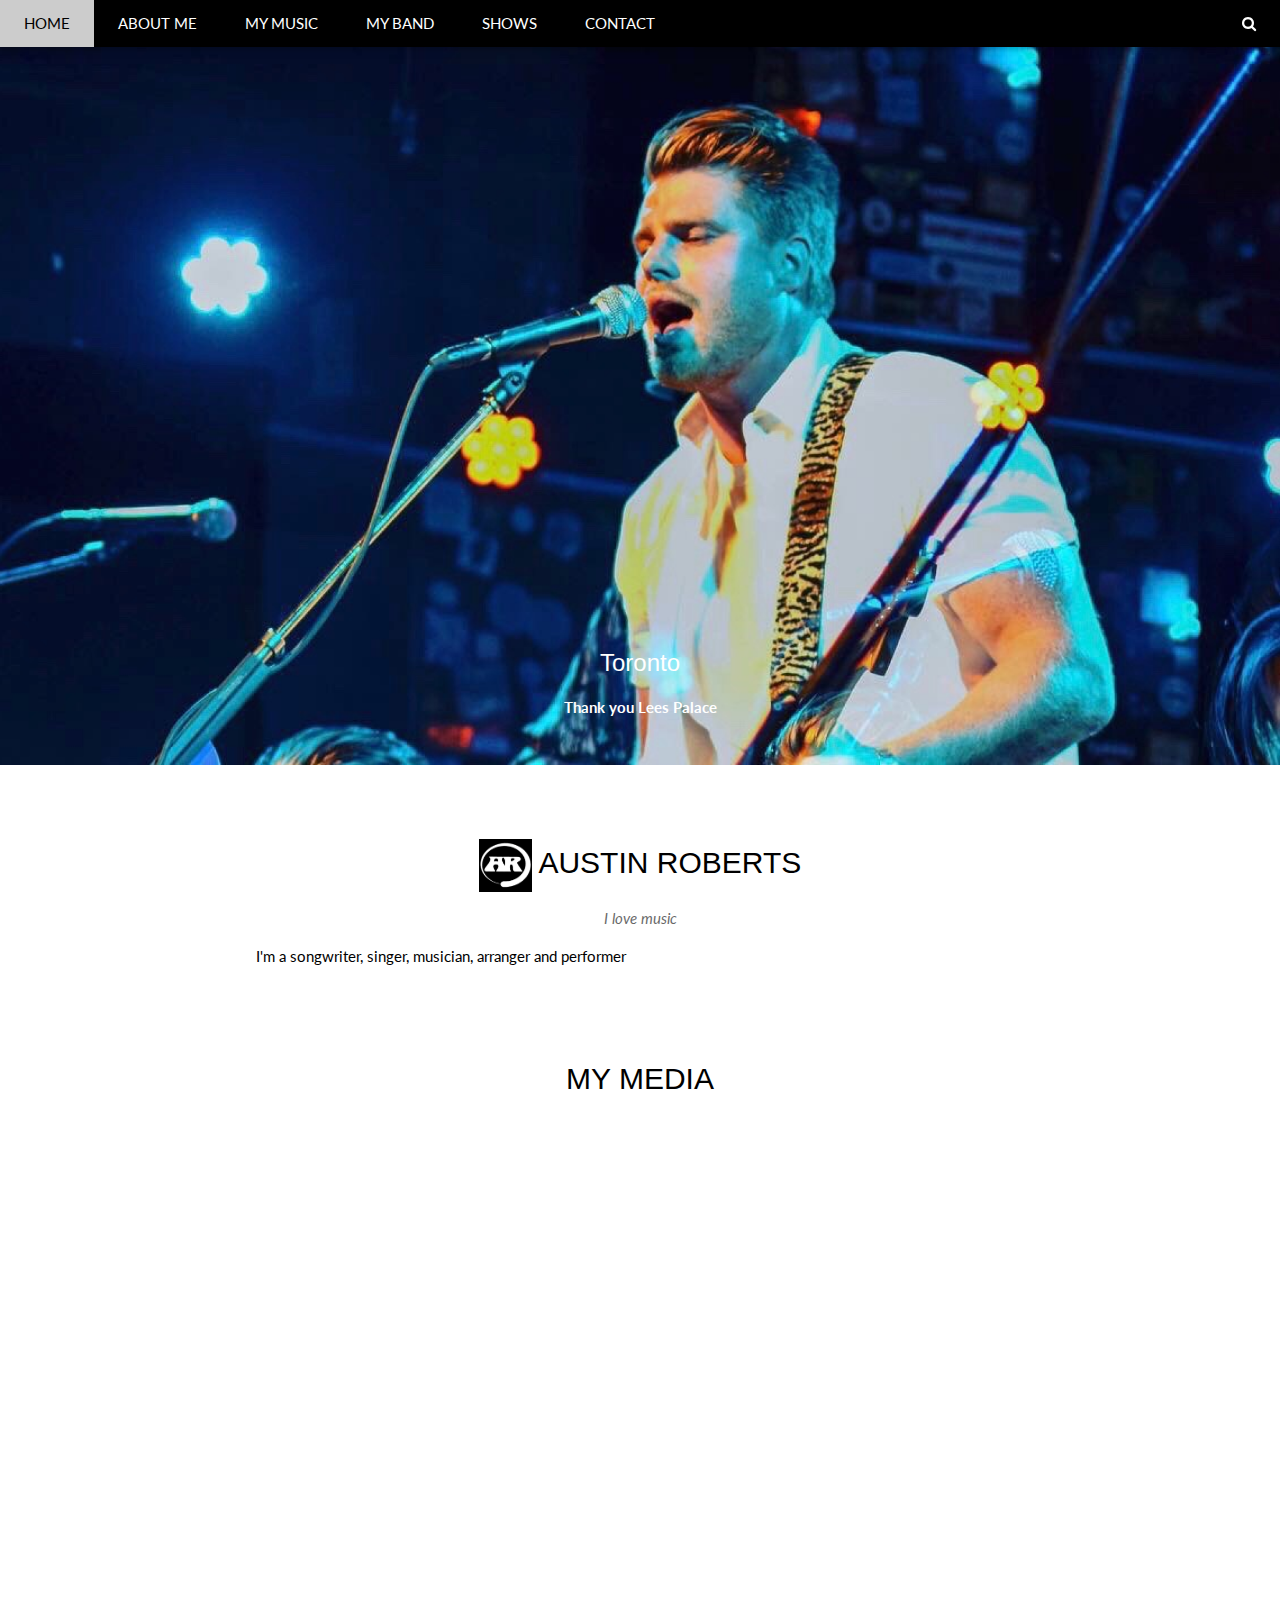
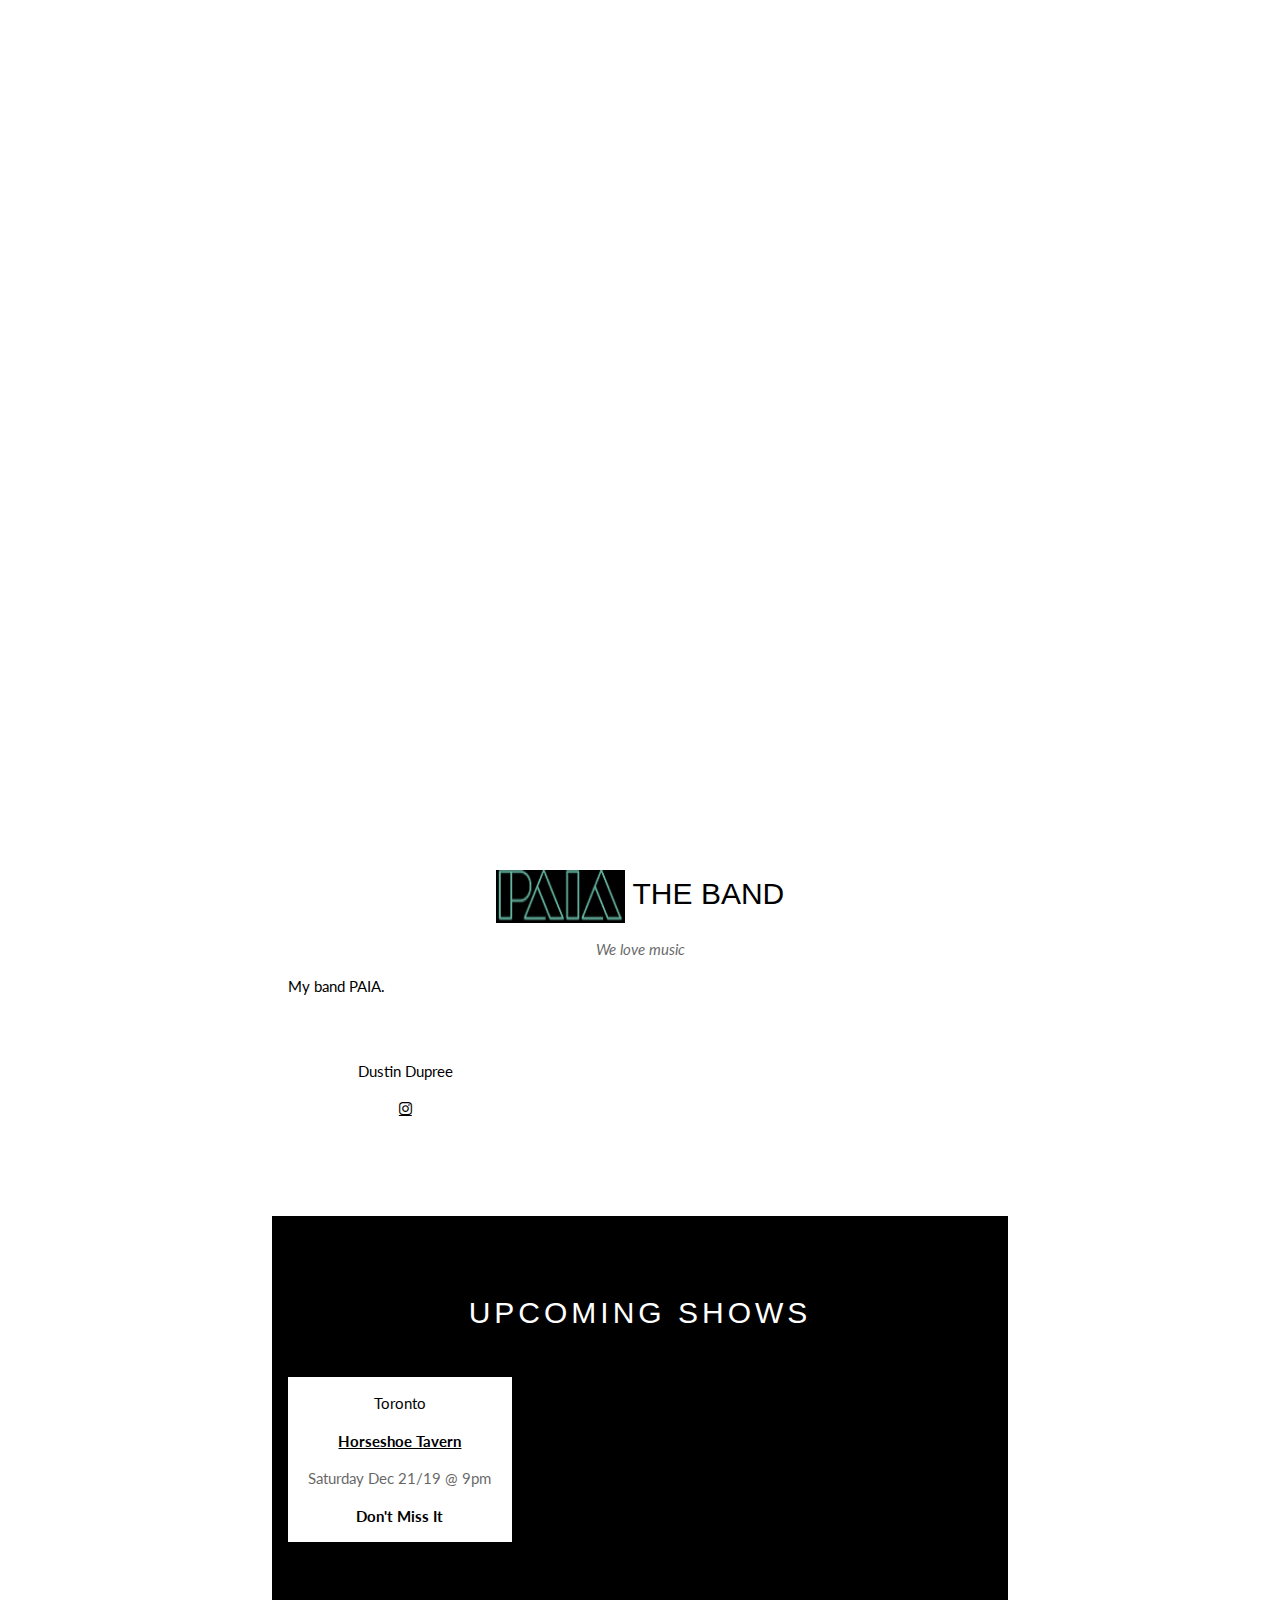
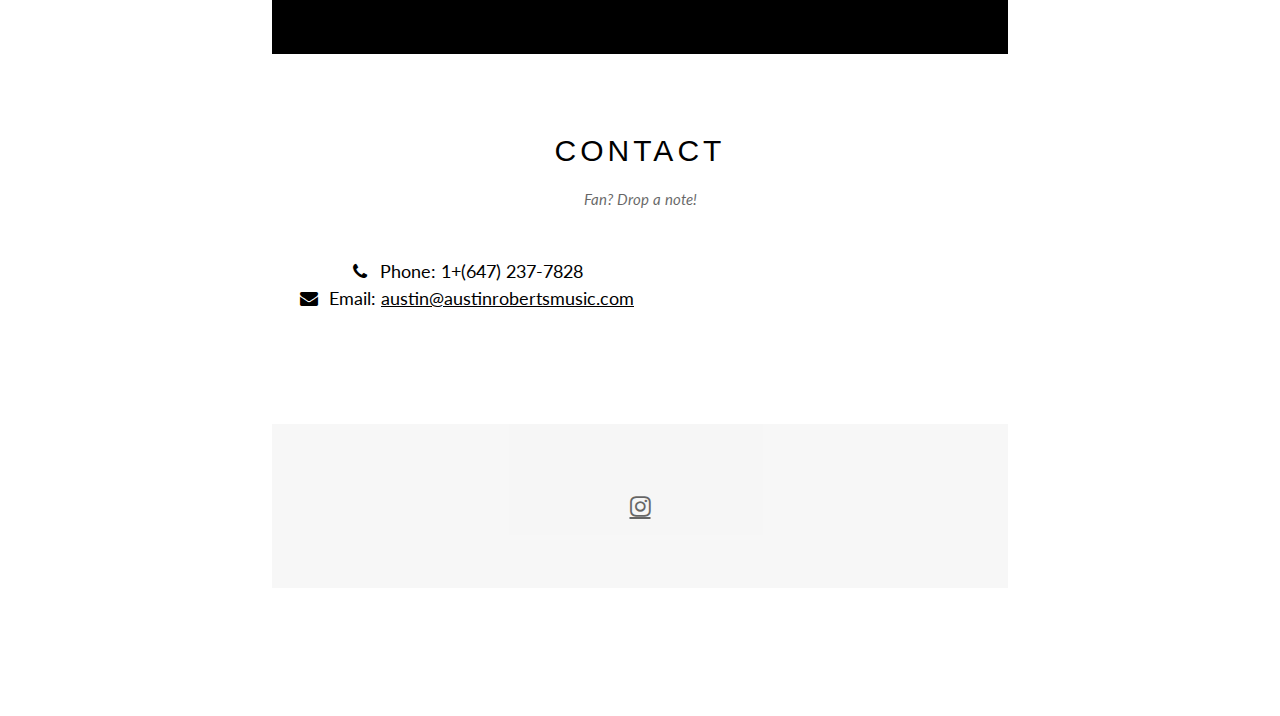
<file: index.html>
<!DOCTYPE html>
<html lang="en">
<title>Austin Roberts Music</title>
<meta charset="UTF-8">
<meta name="viewport" content="width=device-width, initial-scale=1">
<link href="style/style.css" rel="stylesheet">
<link rel="stylesheet" href="https://fonts.googleapis.com/css?family=Lato">
<link rel="stylesheet" href="https://cdnjs.cloudflare.com/ajax/libs/font-awesome/4.7.0/css/font-awesome.min.css">
<link rel="shortcut icon" href="images/AR_Logo_Negative.png" type="image/x-icon">
<style>
  body {
    font-family: "Lato", sans-serif
  }

  .mySlides {
    display: none
  }
</style>

<body>

  <!-- Navbar -->
  <div class="w3-top">
    <div class="w3-bar w3-black w3-card">
      <a class="w3-bar-item w3-button w3-padding-large w3-hide-medium w3-hide-large w3-right" href="javascript:void(0)"
        onclick="myFunction()" title="Toggle Navigation Menu"><i class="fa fa-bars"></i></a>
      <a href="#" class="w3-bar-item w3-button w3-padding-large">HOME</a>
      <a href="#about" class="w3-bar-item w3-button w3-padding-large w3-hide-small">ABOUT ME</a>
      <a href="#mymedia" class="w3-bar-item w3-button w3-padding-large w3-hide-small">MY MUSIC</a>
      <a href="#band" class="w3-bar-item w3-button w3-padding-large w3-hide-small">MY BAND</a>
      <a href="#tour" class="w3-bar-item w3-button w3-padding-large w3-hide-small">SHOWS</a>
      <a href="#contact" class="w3-bar-item w3-button w3-padding-large w3-hide-small">CONTACT</a>
      <!-- <div class="w3-dropdown-hover w3-hide-small">
      <button class="w3-padding-large w3-button" title="More">MORE <i class="fa fa-caret-down"></i></button>     
      <div class="w3-dropdown-content w3-bar-block w3-card-4">
        <a href="#" class="w3-bar-item w3-button">Merchandise</a>
        <a href="#" class="w3-bar-item w3-button">Extras</a>
        <a href="#" class="w3-bar-item w3-button">Media</a>
      </div>
    </div> -->
      <a href="javascript:void(0)" class="w3-padding-large w3-hover-red w3-hide-small w3-right"><i
          class="fa fa-search"></i></a>
    </div>
  </div>

  <!-- Navbar on small screens (remove the onclick attribute if you want the navbar to always show on top of the content when clicking on the links) -->
  <div id="navDemo" class="w3-bar-block w3-black w3-hide w3-hide-large w3-hide-medium w3-top" style="margin-top:46px">
    <a href="#band" class="w3-bar-item w3-button w3-padding-large" onclick="myFunction()">BAND</a>
    <a href="#tour" class="w3-bar-item w3-button w3-padding-large" onclick="myFunction()">SHOWS</a>
    <a href="#contact" class="w3-bar-item w3-button w3-padding-large" onclick="myFunction()">CONTACT</a>
    <!--<a href="#" class="w3-bar-item w3-button w3-padding-large" onclick="myFunction()">MERCH</a> -->
  </div>

  <!-- Page content -->
  <div class="w3-content" style="max-width:2000px;margin-top:46px">

    <!-- Automatic Slideshow Images -->
    <div class="mySlides w3-display-container w3-center">
      <img src="images/AustinPicforPage1.png" style="width:100%">
      <div class="w3-display-bottommiddle w3-container w3-text-white w3-padding-32 w3-hide-small">
        <h3>Toronto</h3>
        <p><b>Thank you Lees Palace</b></p>
      </div>
    </div>
    <div class="mySlides w3-display-container w3-center">
      <img src="images/AustinPicforPage2.png" style="width:100%">
      <div class="w3-display-bottommiddle w3-container w3-text-white w3-padding-32 w3-hide-small">
        <h3>Toronto</h3>
        <p><b>Thank you Lees Palace</b></p>
      </div>
    </div>
    <div class="mySlides w3-display-container w3-center">
      <img src="images/turntable.png" style="width:100%">
      <!--<div class="w3-display-bottommiddle w3-container w3-text-white w3-padding-32 w3-hide-small">
     <h3>Chicago</h3>
      <p><b>Thank you, Chicago - A night we won't forget.</b></p>    
    </div> -->
    </div>

    <!-- ABOUT Section -->
    <div class="w3-container w3-content w3-center w3-padding-64" style="max-width:800px" id="about">
      <h2> <img src="images/AR_Logo_Negative.png" width="53" height="53"> AUSTIN ROBERTS</h2>
      <p class="w3-opacity"><i>I love music</i></p>
      <p class="w3-justify">I'm a songwriter, singer, musician, arranger and performer</p>

      <!--MY MEDIA   Section-->
      <div class="w3-container w3-content w3-center w3-padding-64" style="max-width:800px" id="mymedia">
        <h2>MY MEDIA</h2>
        <iframe width="560" height="315" src="https://www.youtube.com/embed/MoENAIfZbx4" frameborder="0"
          allow="accelerometer; autoplay; encrypted-media; gyroscope; picture-in-picture" allowfullscreen></iframe>
        <iframe width="560" height="315" src="https://www.youtube.com/embed/IVnEy88Qh2M" frameborder="0"
          allow="accelerometer; autoplay; encrypted-media; gyroscope; picture-in-picture" allowfullscreen></iframe>
        <iframe width="560" height="315" src="https://www.youtube.com/embed/BJOqoyNuRts" frameborder="0"
          allow="accelerometer; autoplay; encrypted-media; gyroscope; picture-in-picture" allowfullscreen></iframe>
        <iframe width="560" height="315" src="https://www.youtube.com/embed/3joly2wavLg" frameborder="0"
          allow="accelerometer; autoplay; encrypted-media; gyroscope; picture-in-picture" allowfullscreen></iframe>
        <iframe width="560" height="315" src="https://www.youtube.com/embed/7RoAqRHrm2U" frameborder="0"
          allow="accelerometer; autoplay; encrypted-media; gyroscope; picture-in-picture" allowfullscreen></iframe>
        <iframe width="560" height="315" src="https://www.youtube.com/embed/1vWTYYdgbOM" frameborder="0"
          allow="accelerometer; autoplay; encrypted-media; gyroscope; picture-in-picture" allowfullscreen></iframe>
        <iframe width="560" height="315" src="https://www.youtube.com/embed/DS2dHeN7Hxw" frameborder="0"
          allow="accelerometer; autoplay; encrypted-media; gyroscope; picture-in-picture" allowfullscreen></iframe>
        <iframe width="560" height="315" src="https://www.youtube.com/embed/6AmZsZasUtg" frameborder="0"
          allow="accelerometer; autoplay; encrypted-media; gyroscope; picture-in-picture" allowfullscreen></iframe>
        <iframe width="560" height="315" src="https://www.youtube.com/embed/xfEqwbAiO8o" frameborder="0"
          allow="accelerometer; autoplay; encrypted-media; gyroscope; picture-in-picture" allowfullscreen></iframe>

        <!-- The Band Section -->
        <div class="w3-container w3-content w3-center w3-padding-64" style="max-width:800px" id="band">
          <h2><a href="https://www.instagram.com/paiatheband/" target="_blank"><img src="images/paia-logo3.png"
                width="129" height="53"></a> THE BAND</h2>
          <p class="w3-opacity"><i>We love music</i></p>
          <p class="w3-justify">My band PAIA.</p>
          <div class="w3-row w3-padding-32">
            <div class="w3-third">
              <p>Dustin Dupree</p>
              <a href="https://www.instagram.com/dustindupreemusic/" target="_blank" <i
                class="fa fa-instagram w3-hover-opacity"></i></a>
              <!--<img src="/w3images/bandmember.jpg" class="w3-round w3-margin-bottom" alt="Random Name" style="width:60%"> -->
            </div>
          </div>
        </div>

        <!-- The Tour Section -->
        <div class="w3-black" id="tour">
          <div class="w3-container w3-content w3-padding-64" style="max-width:800px">
            <h2 class="w3-wide w3-center">UPCOMING SHOWS</h2>
            <!-- <p class="w3-opacity w3-center"><i>Remember to book your tickets!</i></p><br>-->

            <!-- <ul class="w3-ul w3-border w3-white w3-text-grey">
        <li class="w3-padding">September <span class="w3-tag w3-red w3-margin-left">Sold out</span></li>
        <li class="w3-padding">October <span class="w3-tag w3-red w3-margin-left">Sold out</span></li>
        <li class="w3-padding">November <span class="w3-badge w3-right w3-margin-right">3</span></li> -->
            </ul>

            <div class="w3-row-padding w3-padding-32" style="margin:0 -16px">
              <div class="w3-third w3-margin-bottom">
                <!--<img src="/w3images/newyork.jpg" alt="New York" style="width:100%" class="w3-hover-opacity"> -->
                <div class="w3-container w3-white">
                  <p>Toronto</p>
                  <p><a href="https://www.horseshoetavern.com/e/a-fellow-ship-77374353775/" target="_blank">
                      <b>Horseshoe Tavern</b>
                    </a>
                  </p>
                  <p class="w3-opacity">Saturday Dec 21/19 @ 9pm</p>
                  <p><b>Don't Miss It</b></p>
                  <!-- <button class="w3-button w3-black w3-margin-bottom" onclick="document.getElementById('ticketModal').style.display='block'">Buy Tickets</button> -->
                </div>
              </div>
              <!--<div class="w3-third w3-margin-bottom">
          <img src="/w3images/paris.jpg" alt="Paris" style="width:100%" class="w3-hover-opacity">
          <div class="w3-container w3-white">
            <p><b>Paris</b></p>
            <p class="w3-opacity">Sat 28 Nov 2016</p>
            <p>Praesent tincidunt sed tellus ut rutrum sed vitae justo.</p>
            <button class="w3-button w3-black w3-margin-bottom" onclick="document.getElementById('ticketModal').style.display='block'">Buy Tickets</button>
          </div>
        </div>
        <div class="w3-third w3-margin-bottom">
          <img src="/w3images/sanfran.jpg" alt="San Francisco" style="width:100%" class="w3-hover-opacity">
          <div class="w3-container w3-white">
            <p><b>San Francisco</b></p>
            <p class="w3-opacity">Sun 29 Nov 2016</p>
            <p>Praesent tincidunt sed tellus ut rutrum sed vitae justo.</p>
            <button class="w3-button w3-black w3-margin-bottom" onclick="document.getElementById('ticketModal').style.display='block'">Buy Tickets</button>
          </div>
        </div> -->
            </div>
          </div>
        </div>

        <!-- Ticket Modal -->
        <!-- <div id="ticketModal" class="w3-modal">
    <div class="w3-modal-content w3-animate-top w3-card-4">
      <header class="w3-container w3-teal w3-center w3-padding-32"> 
        <span onclick="document.getElementById('ticketModal').style.display='none'" 
       class="w3-button w3-teal w3-xlarge w3-display-topright">×</span>
        <h2 class="w3-wide"><i class="fa fa-suitcase w3-margin-right"></i>Tickets</h2>
      </header>
      <div class="w3-container">
        <p><label><i class="fa fa-shopping-cart"></i> Tickets, $15 per person</label></p>
        <input class="w3-input w3-border" type="text" placeholder="How many?">
        <p><label><i class="fa fa-user"></i> Send To</label></p>
        <input class="w3-input w3-border" type="text" placeholder="Enter email">
        <button class="w3-button w3-block w3-teal w3-padding-16 w3-section w3-right">PAY <i class="fa fa-check"></i></button>
        <button class="w3-button w3-red w3-section" onclick="document.getElementById('ticketModal').style.display='none'">Close <i class="fa fa-remove"></i></button>
        <p class="w3-right">Need <a href="#" class="w3-text-blue">help?</a></p>
      </div>
    </div>
  </div>  -->

        <!-- The Contact Section -->
        <div class="w3-container w3-content w3-padding-64" style="max-width:800px" id="contact">
          <h2 class="w3-wide w3-center">CONTACT</h2>
          <p class="w3-opacity w3-center"><i>Fan? Drop a note!</i></p>
          <div class="w3-row w3-padding-32">
            <div class="w3-col m6 w3-large w3-margin-bottom">
              <!--<i class="fa fa-map-marker" style="width:30px"></i> Chicago, US<br>-->
              <i class="fa fa-phone" style="width:30px"></i> Phone: 1+(647) 237-7828<br>
              <i class="fa fa-envelope" style="width:30px"> </i> Email: <a href="mailto:austin@austinrobertsmusic.com">
                austin@austinrobertsmusic.com </a><br>
            </div>
            <!-- <div class="w3-col m6">
	          <form action="mailto:austin@austinrobertsmusic.com" method="post" enctype="text/plain">
            <div class="w3-row-padding" style="margin:0 -16px 8px -16px">
            <div class="w3-half">
              <input class="w3-input w3-border" type="text" placeholder="Name" required name="Name">
            </div>
            <div class="w3-half">
              <input class="w3-input w3-border" type="text" placeholder="Email" required name="Email">
            </div>           	
			</div>
			 <input class="w3-input w3-border" type="text" placeholder="Message" required name="Message">
          <button class="w3-button w3-black w3-section w3-right" type="submit">SEND</button>
          <button class="w3-button w3-black w3-section w3-right" type="reset">RESET</button> -->
            <!-- <input type="reset" value="Reset"> -->
            <!-- </form>
		</div> -->
            <!-- <div class="w3-col m6">
        <form action="/action_page.php" target="_blank">
          <div class="w3-row-padding" style="margin:0 -16px 8px -16px">
            <div class="w3-half">
              <input class="w3-input w3-border" type="text" placeholder="Name" required name="Name">
            </div>
            <div class="w3-half">
              <input class="w3-input w3-border" type="text" placeholder="Email" required name="Email">
            </div>
          </div>
          <input class="w3-input w3-border" type="text" placeholder="Message" required name="Message">
          <button class="w3-button w3-black w3-section w3-right" type="submit">SEND</button>
        </form>
      </div>
    </div>-->
          </div>

          <!-- End Page Content -->
        </div>

        <!-- Image of location/map -->
        <!--<img src="/w3images/map.jpg" class="w3-image w3-greyscale-min" style="width:100%"> -->

        <!-- Footer -->
        <footer class="w3-container w3-padding-64 w3-center w3-opacity w3-light-grey w3-xlarge">
          <!-- <i class="fa fa-facebook-official w3-hover-opacity"></i> -->
          <a href="https://www.instagram.com/paiatheband/" target="_blank" <i
            class="fa fa-instagram w3-hover-opacity"></i></a>
          <!--  <i class="fa fa-snapchat w3-hover-opacity"></i>
  <i class="fa fa-pinterest-p w3-hover-opacity"></i>
  <i class="fa fa-twitter w3-hover-opacity"></i>
  <i class="fa fa-linkedin w3-hover-opacity"></i>
  <p class="w3-medium">Powered by <a href="https://www.w3schools.com/w3css/default.asp" target="_blank">w3.css</a></p> -->
        </footer>

        <script>
          // Automatic Slideshow - change image every 4 seconds
          var myIndex = 0;
          carousel();

          function carousel() {
            var i;
            var x = document.getElementsByClassName("mySlides");
            for (i = 0; i < x.length; i++) {
              x[i].style.display = "none";
            }
            myIndex++;
            if (myIndex > x.length) { myIndex = 1 }
            x[myIndex - 1].style.display = "block";
            setTimeout(carousel, 4000);
          }

          // Used to toggle the menu on small screens when clicking on the menu button
          function myFunction() {
            var x = document.getElementById("navDemo");
            if (x.className.indexOf("w3-show") == -1) {
              x.className += " w3-show";
            } else {
              x.className = x.className.replace(" w3-show", "");
            }
          }

          // When the user clicks anywhere outside of the modal, close it
          var modal = document.getElementById('ticketModal');
          window.onclick = function (event) {
            if (event.target == modal) {
              modal.style.display = "none";
            }
          }
        </script>

</body>

</html>
</file>
<file: style/style.css>
/* W3.CSS 4.13 June 2019 by Jan Egil and Borge Refsnes */
html{box-sizing:border-box}*,*:before,*:after{box-sizing:inherit}
/* Extract from normalize.css by Nicolas Gallagher and Jonathan Neal git.io/normalize */
html{-ms-text-size-adjust:100%;-webkit-text-size-adjust:100%}body{margin:0}
article,aside,details,figcaption,figure,footer,header,main,menu,nav,section{display:block}summary{display:list-item}
audio,canvas,progress,video{display:inline-block}progress{vertical-align:baseline}
audio:not([controls]){display:none;height:0}[hidden],template{display:none}
a{background-color:transparent}a:active,a:hover{outline-width:0}
abbr[title]{border-bottom:none;text-decoration:underline;text-decoration:underline dotted}
b,strong{font-weight:bolder}dfn{font-style:italic}mark{background:#ff0;color:#000}
small{font-size:80%}sub,sup{font-size:75%;line-height:0;position:relative;vertical-align:baseline}
sub{bottom:-0.25em}sup{top:-0.5em}figure{margin:1em 40px}img{border-style:none}
code,kbd,pre,samp{font-family:monospace,monospace;font-size:1em}hr{box-sizing:content-box;height:0;overflow:visible}
button,input,select,textarea,optgroup{font:inherit;margin:0}optgroup{font-weight:bold}
button,input{overflow:visible}button,select{text-transform:none}
button,[type=button],[type=reset],[type=submit]{-webkit-appearance:button}
button::-moz-focus-inner,[type=button]::-moz-focus-inner,[type=reset]::-moz-focus-inner,[type=submit]::-moz-focus-inner{border-style:none;padding:0}
button:-moz-focusring,[type=button]:-moz-focusring,[type=reset]:-moz-focusring,[type=submit]:-moz-focusring{outline:1px dotted ButtonText}
fieldset{border:1px solid #c0c0c0;margin:0 2px;padding:.35em .625em .75em}
legend{color:inherit;display:table;max-width:100%;padding:0;white-space:normal}textarea{overflow:auto}
[type=checkbox],[type=radio]{padding:0}
[type=number]::-webkit-inner-spin-button,[type=number]::-webkit-outer-spin-button{height:auto}
[type=search]{-webkit-appearance:textfield;outline-offset:-2px}
[type=search]::-webkit-search-decoration{-webkit-appearance:none}
::-webkit-file-upload-button{-webkit-appearance:button;font:inherit}
/* End extract */
html,body{font-family:Verdana,sans-serif;font-size:15px;line-height:1.5}html{overflow-x:hidden}
h1{font-size:36px}h2{font-size:30px}h3{font-size:24px}h4{font-size:20px}h5{font-size:18px}h6{font-size:16px}.w3-serif{font-family:serif}
h1,h2,h3,h4,h5,h6{font-family:"Segoe UI",Arial,sans-serif;font-weight:400;margin:10px 0}.w3-wide{letter-spacing:4px}
hr{border:0;border-top:1px solid #eee;margin:20px 0}
.w3-image{max-width:100%;height:auto}img{vertical-align:middle}a{color:inherit}
.w3-table,.w3-table-all{border-collapse:collapse;border-spacing:0;width:100%;display:table}.w3-table-all{border:1px solid #ccc}
.w3-bordered tr,.w3-table-all tr{border-bottom:1px solid #ddd}.w3-striped tbody tr:nth-child(even){background-color:#f1f1f1}
.w3-table-all tr:nth-child(odd){background-color:#fff}.w3-table-all tr:nth-child(even){background-color:#f1f1f1}
.w3-hoverable tbody tr:hover,.w3-ul.w3-hoverable li:hover{background-color:#ccc}.w3-centered tr th,.w3-centered tr td{text-align:center}
.w3-table td,.w3-table th,.w3-table-all td,.w3-table-all th{padding:8px 8px;display:table-cell;text-align:left;vertical-align:top}
.w3-table th:first-child,.w3-table td:first-child,.w3-table-all th:first-child,.w3-table-all td:first-child{padding-left:16px}
.w3-btn,.w3-button{border:none;display:inline-block;padding:8px 16px;vertical-align:middle;overflow:hidden;text-decoration:none;color:inherit;background-color:inherit;text-align:center;cursor:pointer;white-space:nowrap}
.w3-btn:hover{box-shadow:0 8px 16px 0 rgba(0,0,0,0.2),0 6px 20px 0 rgba(0,0,0,0.19)}
.w3-btn,.w3-button{-webkit-touch-callout:none;-webkit-user-select:none;-khtml-user-select:none;-moz-user-select:none;-ms-user-select:none;user-select:none}   
.w3-disabled,.w3-btn:disabled,.w3-button:disabled{cursor:not-allowed;opacity:0.3}.w3-disabled *,:disabled *{pointer-events:none}
.w3-btn.w3-disabled:hover,.w3-btn:disabled:hover{box-shadow:none}
.w3-badge,.w3-tag{background-color:#000;color:#fff;display:inline-block;padding-left:8px;padding-right:8px;text-align:center}.w3-badge{border-radius:50%}
.w3-ul{list-style-type:none;padding:0;margin:0}.w3-ul li{padding:8px 16px;border-bottom:1px solid #ddd}.w3-ul li:last-child{border-bottom:none}
.w3-tooltip,.w3-display-container{position:relative}.w3-tooltip .w3-text{display:none}.w3-tooltip:hover .w3-text{display:inline-block}
.w3-ripple:active{opacity:0.5}.w3-ripple{transition:opacity 0s}
.w3-input{padding:8px;display:block;border:none;border-bottom:1px solid #ccc;width:100%}
.w3-select{padding:9px 0;width:100%;border:none;border-bottom:1px solid #ccc}
.w3-dropdown-click,.w3-dropdown-hover{position:relative;display:inline-block;cursor:pointer}
.w3-dropdown-hover:hover .w3-dropdown-content{display:block}
.w3-dropdown-hover:first-child,.w3-dropdown-click:hover{background-color:#ccc;color:#000}
.w3-dropdown-hover:hover > .w3-button:first-child,.w3-dropdown-click:hover > .w3-button:first-child{background-color:#ccc;color:#000}
.w3-dropdown-content{cursor:auto;color:#000;background-color:#fff;display:none;position:absolute;min-width:160px;margin:0;padding:0;z-index:1}
.w3-check,.w3-radio{width:24px;height:24px;position:relative;top:6px}
.w3-sidebar{height:100%;width:200px;background-color:#fff;position:fixed!important;z-index:1;overflow:auto}
.w3-bar-block .w3-dropdown-hover,.w3-bar-block .w3-dropdown-click{width:100%}
.w3-bar-block .w3-dropdown-hover .w3-dropdown-content,.w3-bar-block .w3-dropdown-click .w3-dropdown-content{min-width:100%}
.w3-bar-block .w3-dropdown-hover .w3-button,.w3-bar-block .w3-dropdown-click .w3-button{width:100%;text-align:left;padding:8px 16px}
.w3-main,#main{transition:margin-left .4s}
.w3-modal{z-index:3;display:none;padding-top:100px;position:fixed;left:0;top:0;width:100%;height:100%;overflow:auto;background-color:rgb(0,0,0);background-color:rgba(0,0,0,0.4)}
.w3-modal-content{margin:auto;background-color:#fff;position:relative;padding:0;outline:0;width:600px}
.w3-bar{width:100%;overflow:hidden}.w3-center .w3-bar{display:inline-block;width:auto}
.w3-bar .w3-bar-item{padding:8px 16px;float:left;width:auto;border:none;display:block;outline:0}
.w3-bar .w3-dropdown-hover,.w3-bar .w3-dropdown-click{position:static;float:left}
.w3-bar .w3-button{white-space:normal}
.w3-bar-block .w3-bar-item{width:100%;display:block;padding:8px 16px;text-align:left;border:none;white-space:normal;float:none;outline:0}
.w3-bar-block.w3-center .w3-bar-item{text-align:center}.w3-block{display:block;width:100%}
.w3-responsive{display:block;overflow-x:auto}
.w3-container:after,.w3-container:before,.w3-panel:after,.w3-panel:before,.w3-row:after,.w3-row:before,.w3-row-padding:after,.w3-row-padding:before,
.w3-cell-row:before,.w3-cell-row:after,.w3-clear:after,.w3-clear:before,.w3-bar:before,.w3-bar:after{content:"";display:table;clear:both}
.w3-col,.w3-half,.w3-third,.w3-twothird,.w3-threequarter,.w3-quarter{float:left;width:100%}
.w3-col.s1{width:8.33333%}.w3-col.s2{width:16.66666%}.w3-col.s3{width:24.99999%}.w3-col.s4{width:33.33333%}
.w3-col.s5{width:41.66666%}.w3-col.s6{width:49.99999%}.w3-col.s7{width:58.33333%}.w3-col.s8{width:66.66666%}
.w3-col.s9{width:74.99999%}.w3-col.s10{width:83.33333%}.w3-col.s11{width:91.66666%}.w3-col.s12{width:99.99999%}
@media (min-width:601px){.w3-col.m1{width:8.33333%}.w3-col.m2{width:16.66666%}.w3-col.m3,.w3-quarter{width:24.99999%}.w3-col.m4,.w3-third{width:33.33333%}
.w3-col.m5{width:41.66666%}.w3-col.m6,.w3-half{width:49.99999%}.w3-col.m7{width:58.33333%}.w3-col.m8,.w3-twothird{width:66.66666%}
.w3-col.m9,.w3-threequarter{width:74.99999%}.w3-col.m10{width:83.33333%}.w3-col.m11{width:91.66666%}.w3-col.m12{width:99.99999%}}
@media (min-width:993px){.w3-col.l1{width:8.33333%}.w3-col.l2{width:16.66666%}.w3-col.l3{width:24.99999%}.w3-col.l4{width:33.33333%}
.w3-col.l5{width:41.66666%}.w3-col.l6{width:49.99999%}.w3-col.l7{width:58.33333%}.w3-col.l8{width:66.66666%}
.w3-col.l9{width:74.99999%}.w3-col.l10{width:83.33333%}.w3-col.l11{width:91.66666%}.w3-col.l12{width:99.99999%}}
.w3-rest{overflow:hidden}.w3-stretch{margin-left:-16px;margin-right:-16px}
.w3-content,.w3-auto{margin-left:auto;margin-right:auto}.w3-content{max-width:980px}.w3-auto{max-width:1140px}
.w3-cell-row{display:table;width:100%}.w3-cell{display:table-cell}
.w3-cell-top{vertical-align:top}.w3-cell-middle{vertical-align:middle}.w3-cell-bottom{vertical-align:bottom}
.w3-hide{display:none!important}.w3-show-block,.w3-show{display:block!important}.w3-show-inline-block{display:inline-block!important}
@media (max-width:1205px){.w3-auto{max-width:95%}}
@media (max-width:600px){.w3-modal-content{margin:0 10px;width:auto!important}.w3-modal{padding-top:30px}
.w3-dropdown-hover.w3-mobile .w3-dropdown-content,.w3-dropdown-click.w3-mobile .w3-dropdown-content{position:relative}	
.w3-hide-small{display:none!important}.w3-mobile{display:block;width:100%!important}.w3-bar-item.w3-mobile,.w3-dropdown-hover.w3-mobile,.w3-dropdown-click.w3-mobile{text-align:center}
.w3-dropdown-hover.w3-mobile,.w3-dropdown-hover.w3-mobile .w3-btn,.w3-dropdown-hover.w3-mobile .w3-button,.w3-dropdown-click.w3-mobile,.w3-dropdown-click.w3-mobile .w3-btn,.w3-dropdown-click.w3-mobile .w3-button{width:100%}}
@media (max-width:768px){.w3-modal-content{width:500px}.w3-modal{padding-top:50px}}
@media (min-width:993px){.w3-modal-content{width:900px}.w3-hide-large{display:none!important}.w3-sidebar.w3-collapse{display:block!important}}
@media (max-width:992px) and (min-width:601px){.w3-hide-medium{display:none!important}}
@media (max-width:992px){.w3-sidebar.w3-collapse{display:none}.w3-main{margin-left:0!important;margin-right:0!important}.w3-auto{max-width:100%}}
.w3-top,.w3-bottom{position:fixed;width:100%;z-index:1}.w3-top{top:0}.w3-bottom{bottom:0}
.w3-overlay{position:fixed;display:none;width:100%;height:100%;top:0;left:0;right:0;bottom:0;background-color:rgba(0,0,0,0.5);z-index:2}
.w3-display-topleft{position:absolute;left:0;top:0}.w3-display-topright{position:absolute;right:0;top:0}
.w3-display-bottomleft{position:absolute;left:0;bottom:0}.w3-display-bottomright{position:absolute;right:0;bottom:0}
.w3-display-middle{position:absolute;top:50%;left:50%;transform:translate(-50%,-50%);-ms-transform:translate(-50%,-50%)}
.w3-display-left{position:absolute;top:50%;left:0%;transform:translate(0%,-50%);-ms-transform:translate(-0%,-50%)}
.w3-display-right{position:absolute;top:50%;right:0%;transform:translate(0%,-50%);-ms-transform:translate(0%,-50%)}
.w3-display-topmiddle{position:absolute;left:50%;top:0;transform:translate(-50%,0%);-ms-transform:translate(-50%,0%)}
.w3-display-bottommiddle{position:absolute;left:50%;bottom:0;transform:translate(-50%,0%);-ms-transform:translate(-50%,0%)}
.w3-display-container:hover .w3-display-hover{display:block}.w3-display-container:hover span.w3-display-hover{display:inline-block}.w3-display-hover{display:none}
.w3-display-position{position:absolute}
.w3-circle{border-radius:50%}
.w3-round-small{border-radius:2px}.w3-round,.w3-round-medium{border-radius:4px}.w3-round-large{border-radius:8px}.w3-round-xlarge{border-radius:16px}.w3-round-xxlarge{border-radius:32px}
.w3-row-padding,.w3-row-padding>.w3-half,.w3-row-padding>.w3-third,.w3-row-padding>.w3-twothird,.w3-row-padding>.w3-threequarter,.w3-row-padding>.w3-quarter,.w3-row-padding>.w3-col{padding:0 8px}
.w3-container,.w3-panel{padding:0.01em 16px}.w3-panel{margin-top:16px;margin-bottom:16px}
.w3-code,.w3-codespan{font-family:Consolas,"courier new";font-size:16px}
.w3-code{width:auto;background-color:#fff;padding:8px 12px;border-left:4px solid #4CAF50;word-wrap:break-word}
.w3-codespan{color:crimson;background-color:#f1f1f1;padding-left:4px;padding-right:4px;font-size:110%}
.w3-card,.w3-card-2{box-shadow:0 2px 5px 0 rgba(0,0,0,0.16),0 2px 10px 0 rgba(0,0,0,0.12)}
.w3-card-4,.w3-hover-shadow:hover{box-shadow:0 4px 10px 0 rgba(0,0,0,0.2),0 4px 20px 0 rgba(0,0,0,0.19)}
.w3-spin{animation:w3-spin 2s infinite linear}@keyframes w3-spin{0%{transform:rotate(0deg)}100%{transform:rotate(359deg)}}
.w3-animate-fading{animation:fading 10s infinite}@keyframes fading{0%{opacity:0}50%{opacity:1}100%{opacity:0}}
.w3-animate-opacity{animation:opac 0.8s}@keyframes opac{from{opacity:0} to{opacity:1}}
.w3-animate-top{position:relative;animation:animatetop 0.4s}@keyframes animatetop{from{top:-300px;opacity:0} to{top:0;opacity:1}}
.w3-animate-left{position:relative;animation:animateleft 0.4s}@keyframes animateleft{from{left:-300px;opacity:0} to{left:0;opacity:1}}
.w3-animate-right{position:relative;animation:animateright 0.4s}@keyframes animateright{from{right:-300px;opacity:0} to{right:0;opacity:1}}
.w3-animate-bottom{position:relative;animation:animatebottom 0.4s}@keyframes animatebottom{from{bottom:-300px;opacity:0} to{bottom:0;opacity:1}}
.w3-animate-zoom {animation:animatezoom 0.6s}@keyframes animatezoom{from{transform:scale(0)} to{transform:scale(1)}}
.w3-animate-input{transition:width 0.4s ease-in-out}.w3-animate-input:focus{width:100%!important}
.w3-opacity,.w3-hover-opacity:hover{opacity:0.60}.w3-opacity-off,.w3-hover-opacity-off:hover{opacity:1}
.w3-opacity-max{opacity:0.25}.w3-opacity-min{opacity:0.75}
.w3-greyscale-max,.w3-grayscale-max,.w3-hover-greyscale:hover,.w3-hover-grayscale:hover{filter:grayscale(100%)}
.w3-greyscale,.w3-grayscale{filter:grayscale(75%)}.w3-greyscale-min,.w3-grayscale-min{filter:grayscale(50%)}
.w3-sepia{filter:sepia(75%)}.w3-sepia-max,.w3-hover-sepia:hover{filter:sepia(100%)}.w3-sepia-min{filter:sepia(50%)}
.w3-tiny{font-size:10px!important}.w3-small{font-size:12px!important}.w3-medium{font-size:15px!important}.w3-large{font-size:18px!important}
.w3-xlarge{font-size:24px!important}.w3-xxlarge{font-size:36px!important}.w3-xxxlarge{font-size:48px!important}.w3-jumbo{font-size:64px!important}
.w3-left-align{text-align:left!important}.w3-right-align{text-align:right!important}.w3-justify{text-align:justify!important}.w3-center{text-align:center!important}
.w3-border-0{border:0!important}.w3-border{border:1px solid #ccc!important}
.w3-border-top{border-top:1px solid #ccc!important}.w3-border-bottom{border-bottom:1px solid #ccc!important}
.w3-border-left{border-left:1px solid #ccc!important}.w3-border-right{border-right:1px solid #ccc!important}
.w3-topbar{border-top:6px solid #ccc!important}.w3-bottombar{border-bottom:6px solid #ccc!important}
.w3-leftbar{border-left:6px solid #ccc!important}.w3-rightbar{border-right:6px solid #ccc!important}
.w3-section,.w3-code{margin-top:16px!important;margin-bottom:16px!important}
.w3-margin{margin:16px!important}.w3-margin-top{margin-top:16px!important}.w3-margin-bottom{margin-bottom:16px!important}
.w3-margin-left{margin-left:16px!important}.w3-margin-right{margin-right:16px!important}
.w3-padding-small{padding:4px 8px!important}.w3-padding{padding:8px 16px!important}.w3-padding-large{padding:12px 24px!important}
.w3-padding-16{padding-top:16px!important;padding-bottom:16px!important}.w3-padding-24{padding-top:24px!important;padding-bottom:24px!important}
.w3-padding-32{padding-top:32px!important;padding-bottom:32px!important}.w3-padding-48{padding-top:48px!important;padding-bottom:48px!important}
.w3-padding-64{padding-top:64px!important;padding-bottom:64px!important}
.w3-left{float:left!important}.w3-right{float:right!important}
.w3-button:hover{color:#000!important;background-color:#ccc!important}
.w3-transparent,.w3-hover-none:hover{background-color:transparent!important}
.w3-hover-none:hover{box-shadow:none!important}
/* Colors */
.w3-amber,.w3-hover-amber:hover{color:#000!important;background-color:#ffc107!important}
.w3-aqua,.w3-hover-aqua:hover{color:#000!important;background-color:#00ffff!important}
.w3-blue,.w3-hover-blue:hover{color:#fff!important;background-color:#2196F3!important}
.w3-light-blue,.w3-hover-light-blue:hover{color:#000!important;background-color:#87CEEB!important}
.w3-brown,.w3-hover-brown:hover{color:#fff!important;background-color:#795548!important}
.w3-cyan,.w3-hover-cyan:hover{color:#000!important;background-color:#00bcd4!important}
.w3-blue-grey,.w3-hover-blue-grey:hover,.w3-blue-gray,.w3-hover-blue-gray:hover{color:#fff!important;background-color:#607d8b!important}
.w3-green,.w3-hover-green:hover{color:#fff!important;background-color:#4CAF50!important}
.w3-light-green,.w3-hover-light-green:hover{color:#000!important;background-color:#8bc34a!important}
.w3-indigo,.w3-hover-indigo:hover{color:#fff!important;background-color:#3f51b5!important}
.w3-khaki,.w3-hover-khaki:hover{color:#000!important;background-color:#f0e68c!important}
.w3-lime,.w3-hover-lime:hover{color:#000!important;background-color:#cddc39!important}
.w3-orange,.w3-hover-orange:hover{color:#000!important;background-color:#ff9800!important}
.w3-deep-orange,.w3-hover-deep-orange:hover{color:#fff!important;background-color:#ff5722!important}
.w3-pink,.w3-hover-pink:hover{color:#fff!important;background-color:#e91e63!important}
.w3-purple,.w3-hover-purple:hover{color:#fff!important;background-color:#9c27b0!important}
.w3-deep-purple,.w3-hover-deep-purple:hover{color:#fff!important;background-color:#673ab7!important}
.w3-red,.w3-hover-red:hover{color:#fff!important;background-color:#f44336!important}
.w3-sand,.w3-hover-sand:hover{color:#000!important;background-color:#fdf5e6!important}
.w3-teal,.w3-hover-teal:hover{color:#fff!important;background-color:#009688!important}
.w3-yellow,.w3-hover-yellow:hover{color:#000!important;background-color:#ffeb3b!important}
.w3-white,.w3-hover-white:hover{color:#000!important;background-color:#fff!important}
.w3-black,.w3-hover-black:hover{color:#fff!important;background-color:#000!important}
.w3-grey,.w3-hover-grey:hover,.w3-gray,.w3-hover-gray:hover{color:#000!important;background-color:#9e9e9e!important}
.w3-light-grey,.w3-hover-light-grey:hover,.w3-light-gray,.w3-hover-light-gray:hover{color:#000!important;background-color:#f1f1f1!important}
.w3-dark-grey,.w3-hover-dark-grey:hover,.w3-dark-gray,.w3-hover-dark-gray:hover{color:#fff!important;background-color:#616161!important}
.w3-pale-red,.w3-hover-pale-red:hover{color:#000!important;background-color:#ffdddd!important}
.w3-pale-green,.w3-hover-pale-green:hover{color:#000!important;background-color:#ddffdd!important}
.w3-pale-yellow,.w3-hover-pale-yellow:hover{color:#000!important;background-color:#ffffcc!important}
.w3-pale-blue,.w3-hover-pale-blue:hover{color:#000!important;background-color:#ddffff!important}
.w3-text-amber,.w3-hover-text-amber:hover{color:#ffc107!important}
.w3-text-aqua,.w3-hover-text-aqua:hover{color:#00ffff!important}
.w3-text-blue,.w3-hover-text-blue:hover{color:#2196F3!important}
.w3-text-light-blue,.w3-hover-text-light-blue:hover{color:#87CEEB!important}
.w3-text-brown,.w3-hover-text-brown:hover{color:#795548!important}
.w3-text-cyan,.w3-hover-text-cyan:hover{color:#00bcd4!important}
.w3-text-blue-grey,.w3-hover-text-blue-grey:hover,.w3-text-blue-gray,.w3-hover-text-blue-gray:hover{color:#607d8b!important}
.w3-text-green,.w3-hover-text-green:hover{color:#4CAF50!important}
.w3-text-light-green,.w3-hover-text-light-green:hover{color:#8bc34a!important}
.w3-text-indigo,.w3-hover-text-indigo:hover{color:#3f51b5!important}
.w3-text-khaki,.w3-hover-text-khaki:hover{color:#b4aa50!important}
.w3-text-lime,.w3-hover-text-lime:hover{color:#cddc39!important}
.w3-text-orange,.w3-hover-text-orange:hover{color:#ff9800!important}
.w3-text-deep-orange,.w3-hover-text-deep-orange:hover{color:#ff5722!important}
.w3-text-pink,.w3-hover-text-pink:hover{color:#e91e63!important}
.w3-text-purple,.w3-hover-text-purple:hover{color:#9c27b0!important}
.w3-text-deep-purple,.w3-hover-text-deep-purple:hover{color:#673ab7!important}
.w3-text-red,.w3-hover-text-red:hover{color:#f44336!important}
.w3-text-sand,.w3-hover-text-sand:hover{color:#fdf5e6!important}
.w3-text-teal,.w3-hover-text-teal:hover{color:#009688!important}
.w3-text-yellow,.w3-hover-text-yellow:hover{color:#d2be0e!important}
.w3-text-white,.w3-hover-text-white:hover{color:#fff!important}
.w3-text-black,.w3-hover-text-black:hover{color:#000!important}
.w3-text-grey,.w3-hover-text-grey:hover,.w3-text-gray,.w3-hover-text-gray:hover{color:#757575!important}
.w3-text-light-grey,.w3-hover-text-light-grey:hover,.w3-text-light-gray,.w3-hover-text-light-gray:hover{color:#f1f1f1!important}
.w3-text-dark-grey,.w3-hover-text-dark-grey:hover,.w3-text-dark-gray,.w3-hover-text-dark-gray:hover{color:#3a3a3a!important}
.w3-border-amber,.w3-hover-border-amber:hover{border-color:#ffc107!important}
.w3-border-aqua,.w3-hover-border-aqua:hover{border-color:#00ffff!important}
.w3-border-blue,.w3-hover-border-blue:hover{border-color:#2196F3!important}
.w3-border-light-blue,.w3-hover-border-light-blue:hover{border-color:#87CEEB!important}
.w3-border-brown,.w3-hover-border-brown:hover{border-color:#795548!important}
.w3-border-cyan,.w3-hover-border-cyan:hover{border-color:#00bcd4!important}
.w3-border-blue-grey,.w3-hover-border-blue-grey:hover,.w3-border-blue-gray,.w3-hover-border-blue-gray:hover{border-color:#607d8b!important}
.w3-border-green,.w3-hover-border-green:hover{border-color:#4CAF50!important}
.w3-border-light-green,.w3-hover-border-light-green:hover{border-color:#8bc34a!important}
.w3-border-indigo,.w3-hover-border-indigo:hover{border-color:#3f51b5!important}
.w3-border-khaki,.w3-hover-border-khaki:hover{border-color:#f0e68c!important}
.w3-border-lime,.w3-hover-border-lime:hover{border-color:#cddc39!important}
.w3-border-orange,.w3-hover-border-orange:hover{border-color:#ff9800!important}
.w3-border-deep-orange,.w3-hover-border-deep-orange:hover{border-color:#ff5722!important}
.w3-border-pink,.w3-hover-border-pink:hover{border-color:#e91e63!important}
.w3-border-purple,.w3-hover-border-purple:hover{border-color:#9c27b0!important}
.w3-border-deep-purple,.w3-hover-border-deep-purple:hover{border-color:#673ab7!important}
.w3-border-red,.w3-hover-border-red:hover{border-color:#f44336!important}
.w3-border-sand,.w3-hover-border-sand:hover{border-color:#fdf5e6!important}
.w3-border-teal,.w3-hover-border-teal:hover{border-color:#009688!important}
.w3-border-yellow,.w3-hover-border-yellow:hover{border-color:#ffeb3b!important}
.w3-border-white,.w3-hover-border-white:hover{border-color:#fff!important}
.w3-border-black,.w3-hover-border-black:hover{border-color:#000!important}
.w3-border-grey,.w3-hover-border-grey:hover,.w3-border-gray,.w3-hover-border-gray:hover{border-color:#9e9e9e!important}
.w3-border-light-grey,.w3-hover-border-light-grey:hover,.w3-border-light-gray,.w3-hover-border-light-gray:hover{border-color:#f1f1f1!important}
.w3-border-dark-grey,.w3-hover-border-dark-grey:hover,.w3-border-dark-gray,.w3-hover-border-dark-gray:hover{border-color:#616161!important}
.w3-border-pale-red,.w3-hover-border-pale-red:hover{border-color:#ffe7e7!important}.w3-border-pale-green,.w3-hover-border-pale-green:hover{border-color:#e7ffe7!important}
.w3-border-pale-yellow,.w3-hover-border-pale-yellow:hover{border-color:#ffffcc!important}.w3-border-pale-blue,.w3-hover-border-pale-blue:hover{border-color:#e7ffff!important}
</file>
